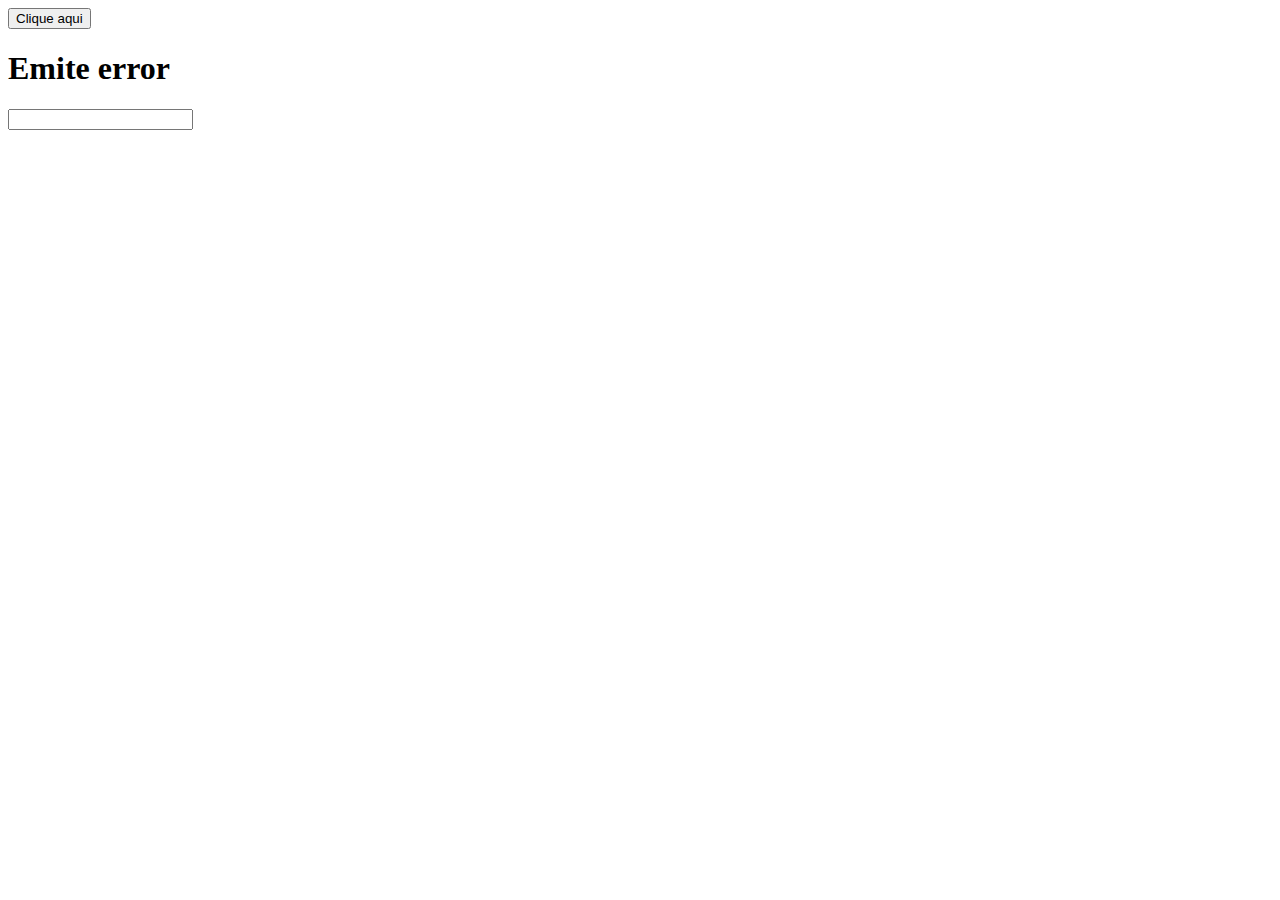
<file: aula_01/index.html>
<!DOCTYPE html>
<html lang="en">
<head>
    <meta charset="UTF-8">
    <meta name="viewport" content="width=device-width, initial-scale=1.0">
    <title>Document</title>
</head>
<body>
    <button onclick="emiteAlerta()" 
    >Clique aqui </button>


    <h1 onmouseleave="emiterError()"
        onmouseover="emiteMouse()"
        onclick="h1()"
      
    >Emite error</h1>

    <p>
        <input type="number" 
        onkeyup="calculatabuada(this.value)">
    </p>
  
    <div id="tabuada" >
        
    </div>



    <script type="text/javascript">
        const nome = "Lorenzo";
        const sobrenome = "simoes vargas";
        console.log (nome +" "+ sobrenome)

       function emiteAlerta() {
            alert('Você clicou em um botão');
            console.log ("a função emiteAlerta foi acionada");
            console.error("mensagens de erro");
            console.warn("um erro que não é grave");
            console.info("para informação");
            // console.table([555,222,555]);
        }

        const emiterError = function () {
            console.warn("isso é uma função em uma variável"); // para acionar no devtools
        }

        const emiteMouse = function () {
            console.warn("isso é a função do mmouse")
        }

        //Pegando elementos via JS

         const h1 = function() {    
        const h1 = document.querySelector('h1'); 
      
        h1.innerHTML = "Gremio";
        }

        const calculatabuada = function (valor) {
            const tabuada = document.querySelector("#tabuada");
            tabuada.innerHTML = "";
            for(i=0; i<=10; i++) {
                tabuada.innerHTML += `<p>${i} x ${valor} = ${i*valor} </p>`; 
            }



            
        }





    </script>
</body>
</html>
</file>
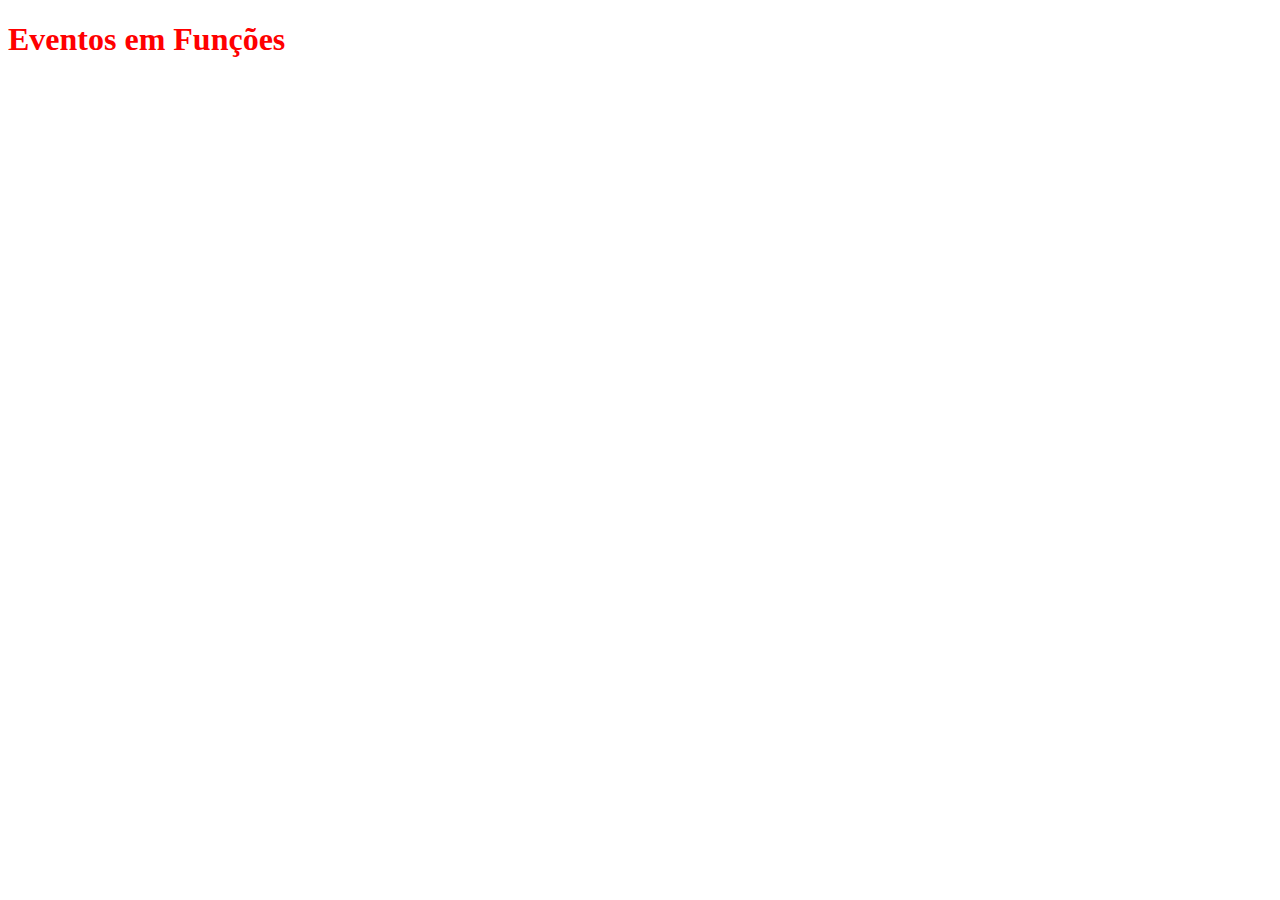
<file: Testes/teste 5/index.html>
<!DOCTYPE html>
<html lang="pt-br">
<head>
    <meta charset="UTF-8">
    <meta name="viewport" content="width=device-width, initial-scale=1.0">
    <title>Document</title>
</head>
<body>
    <h1 style="color: red ; font-family: cursive;">Eventos em Funções</h1>

    <script src="js/index.js"></script>
</body>
</html>
</file>
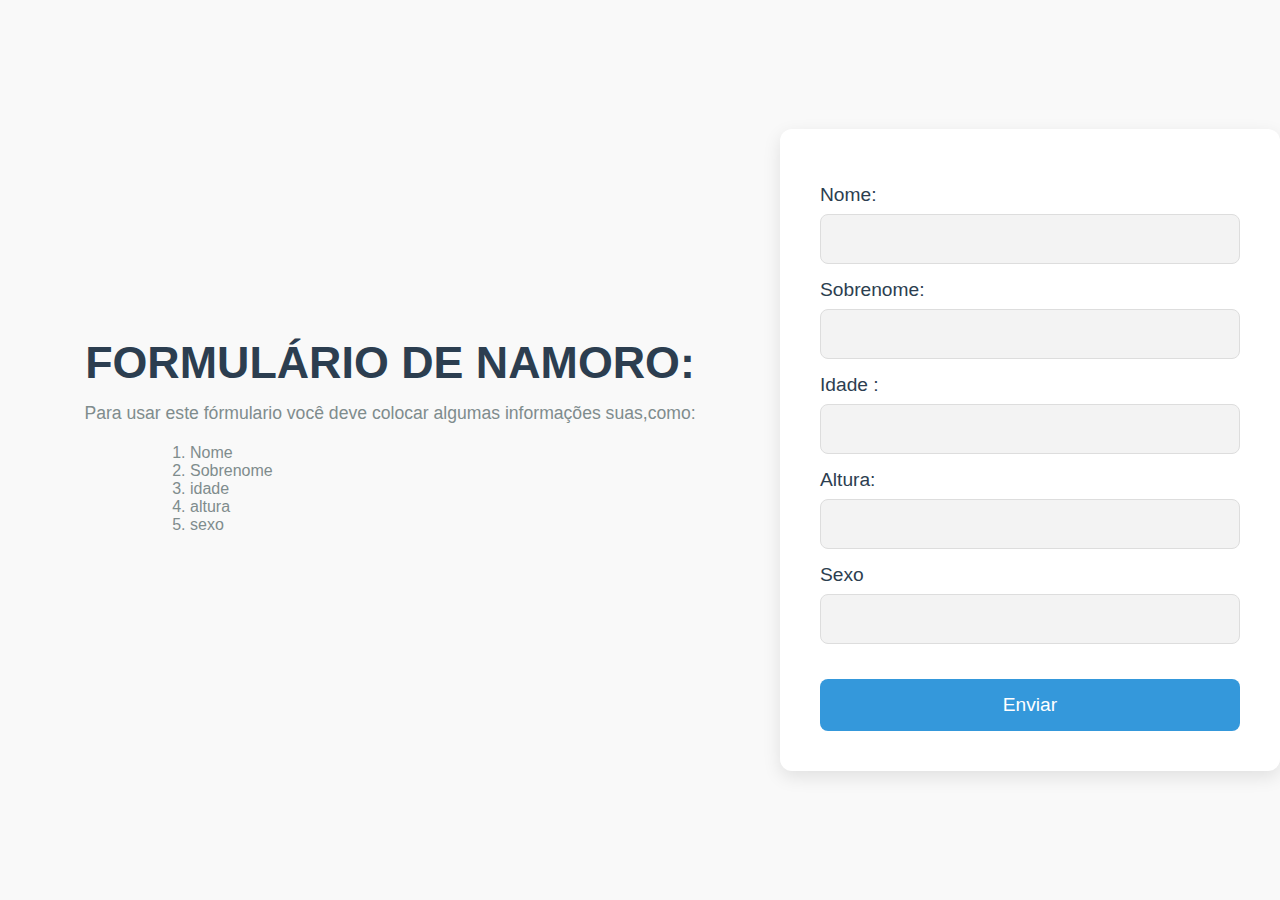
<file: Testes/teste10/index.html>
<!DOCTYPE html>
<html lang="pt-br">

<head>
    <meta charset="UTF-8">
    <meta name="viewport" content="width=device-width, initial-scale=1.0">
    <link rel="stylesheet" href="css/style.css">
    <title>Document</title>
</head>

<body>

    <div class="inicio">
        <h1>Formulário de Namoro:</h1>
        <p>Para usar este fórmulario você deve colocar algumas informações suas,como: </p>

        <ol class="lista">
            <li>Nome</li>
            <li>Sobrenome</li>
            <li>idade</li>
            <li>altura</li>
            <li>sexo</li>
        </ol>
    </div>


    <div class="meio">

        <form class="form" action="" method="get">

            <p>Nome: <input type="text" class="nome"></p>

            <p>Sobrenome: <input type="text" class="sobrenome"></p>

            <p>Idade : <input type="text" class="idade"></p>

            <p>Altura: <input type="text" class="altura"></p>

            <p>Sexo <input type="text" class="sexo"></p>

            <button>Enviar</button>

            <div class="resultado">
                tóias
            </div>


        </form>

    </div>






<script src="js/index.js" ></script>

</body>

</html>
</file>
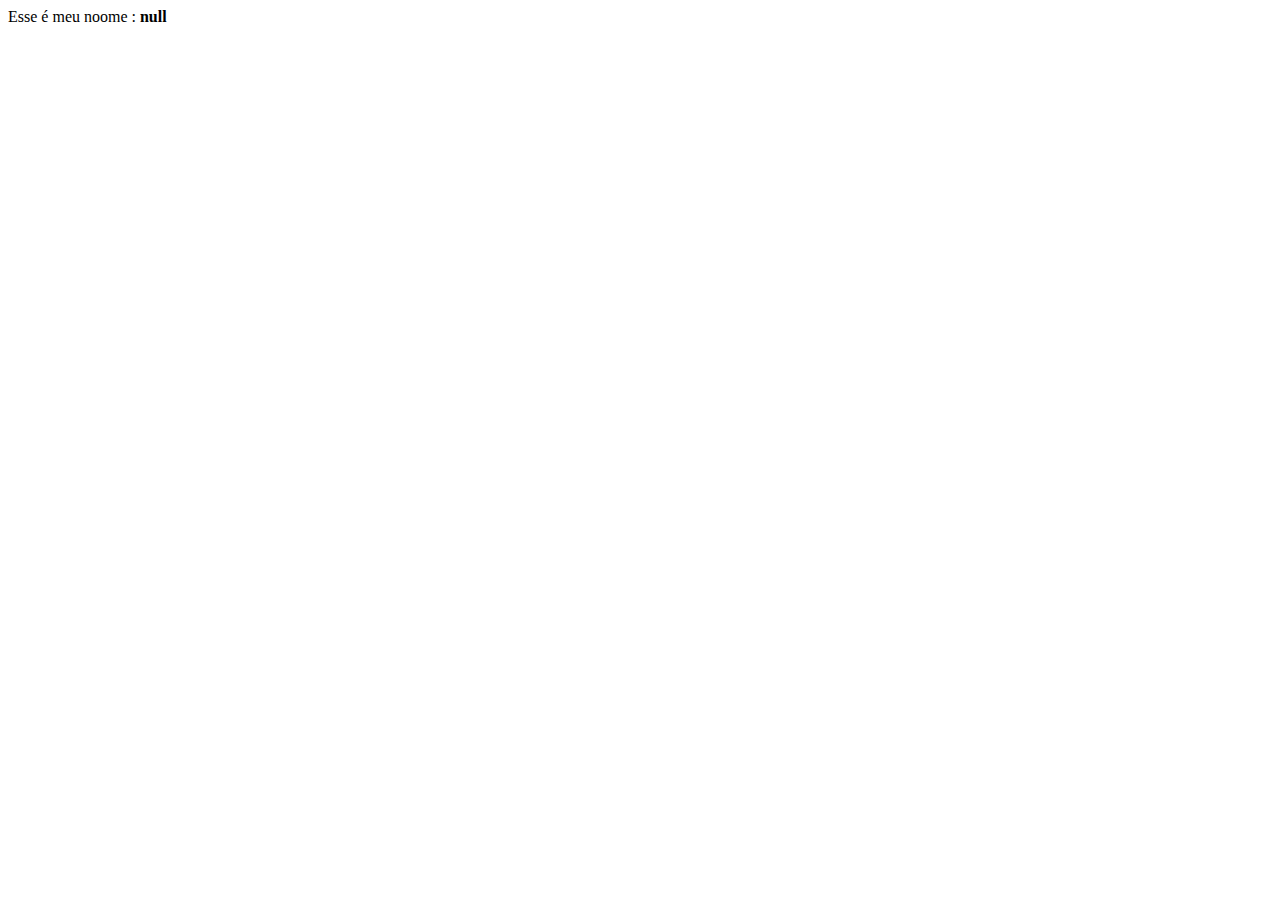
<file: Testes/teste3/index.html>
<!DOCTYPE html>
<html lang="pt-br">
<head>
    <meta charset="UTF-8">
    <meta name="viewport" content="width=device-width, initial-scale=1.0">
    <title>TESTE 3</title>
</head>
<body>
    




    <script src="js/index.js">
        
    </script>
</body>
</html>
</file>
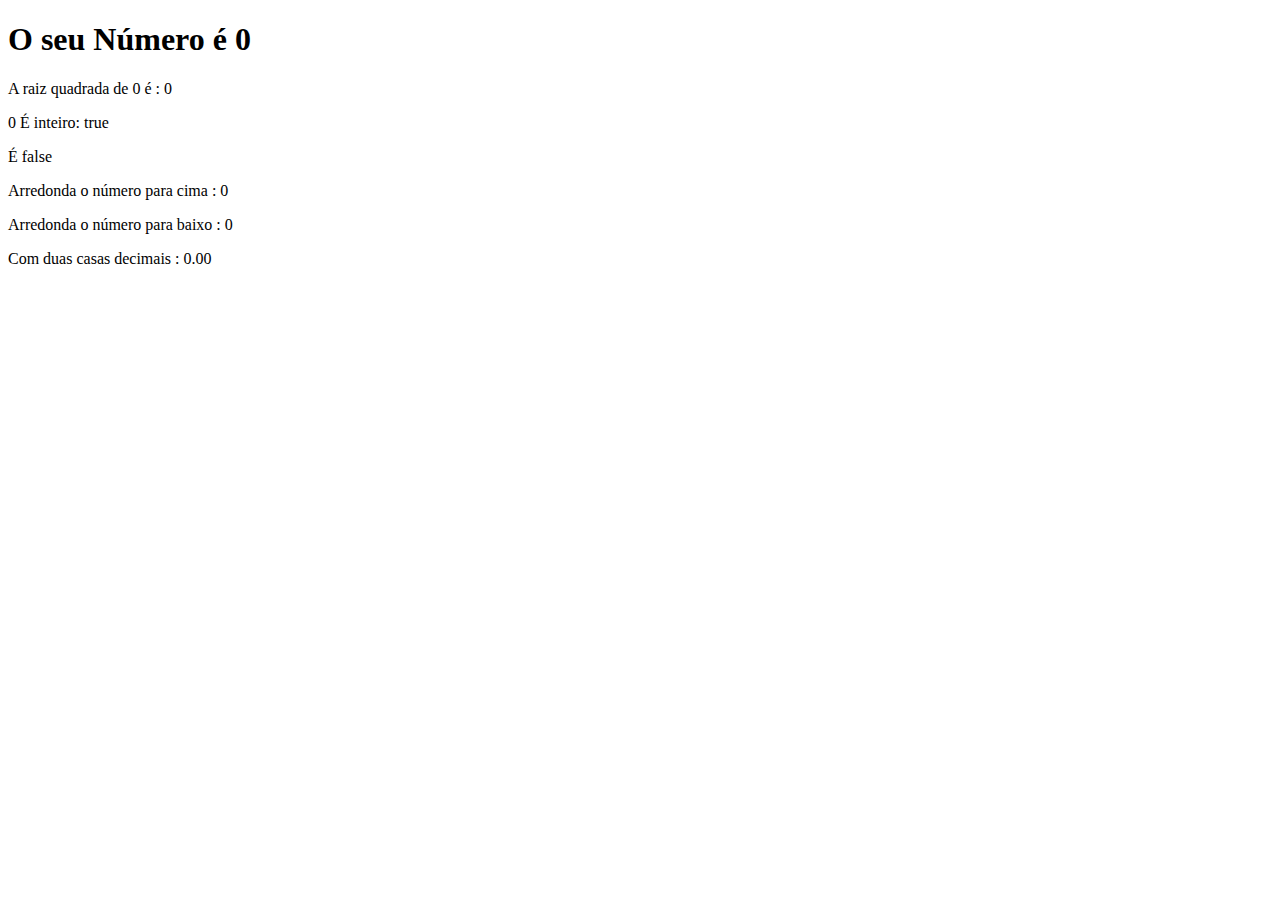
<file: Testes/teste4/index.html>
<!DOCTYPE html>
<html lang="pt-br">

<head>
    <meta charset="UTF-8">
    <title>Teste 4</title>
</head>

<body>
    <section>
        <h1>O seu Número é <span id="numero">0</span>
        </h1>
        <div id="texto">Texto</div>
    </section>

    <script src="js/index.js"></script>
</body>

</html>
</file>
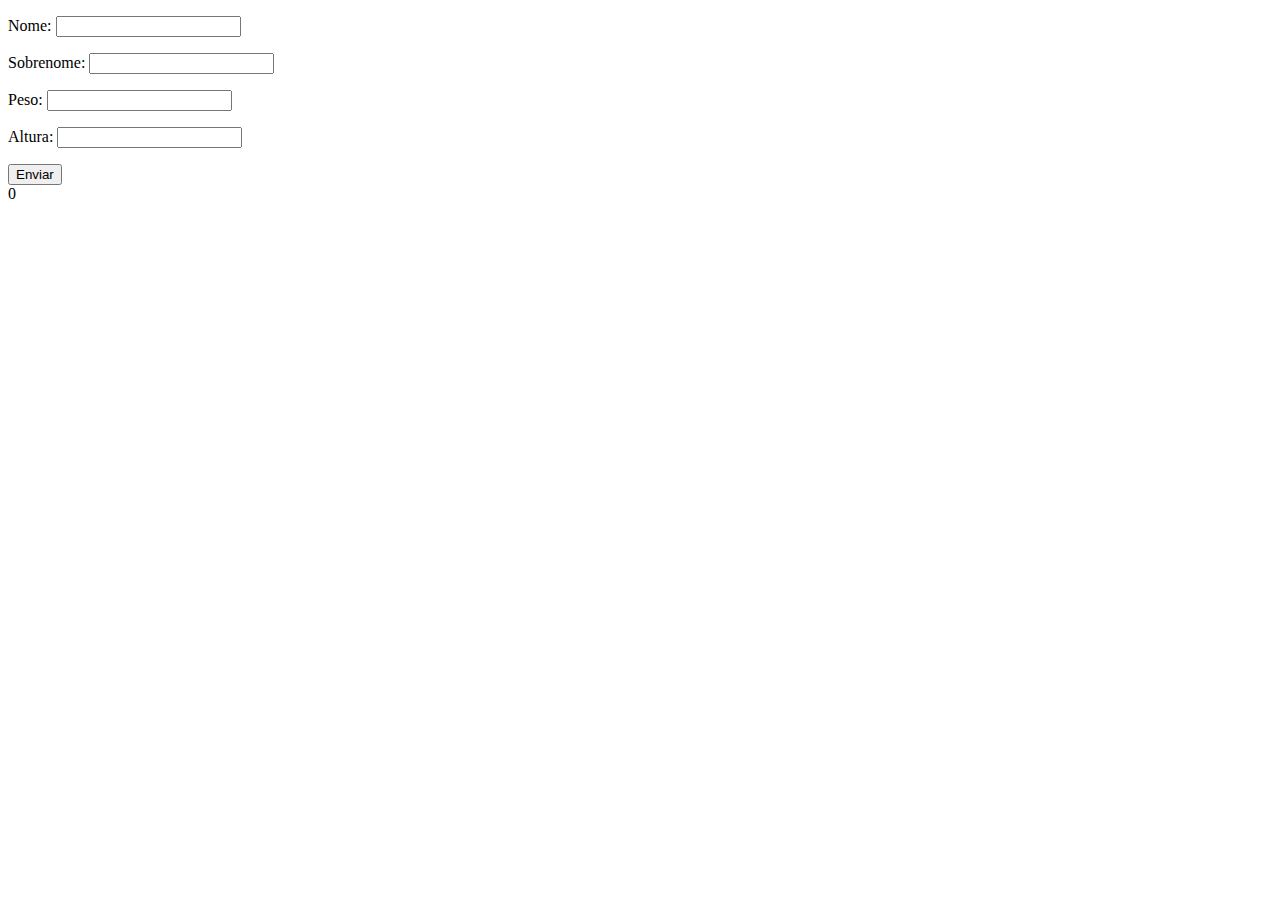
<file: Testes/teste8/index.html>
<!DOCTYPE html>
<html lang="pt-br">
<head>
    <meta charset="UTF-8">
    <title>Formulário</title>
</head>
<body>
    <form class="form" action="" method="get">
        <p>Nome: <input type="text" class="nome"> </p>

        <p>Sobrenome: <input type="text" class="sobrenome"> </p>

        <p>Peso: <input type="text" class="peso"> </p>

        <p>Altura: <input type="text" class="altura"> </p>

        <button>Enviar</button>

        <div class="resultado"> 0 </div>
    </form>







    <script src="js/index.js"></script>
</body>
</html>
</file>
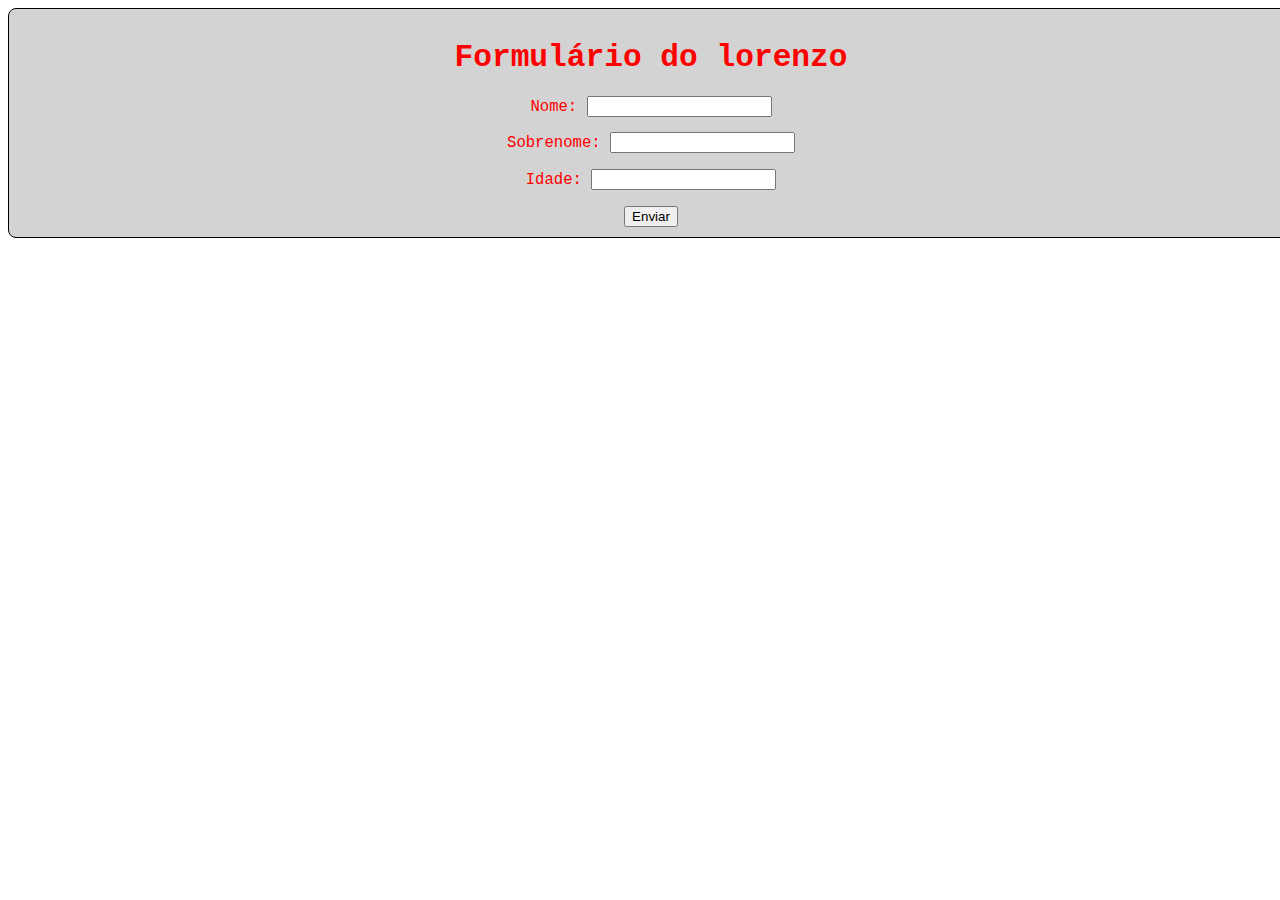
<file: Testes/teste9/index.html>
<!DOCTYPE html>
<html lang="pt-br">

<head>
    <meta charset="UTF-8">
    <link rel="stylesheet" href="css/style.css">
    <title>Teste 9</title>
</head>

<body>

    <div class="comeco">

        <h1>Formulário do lorenzo</h1>

        <form class="form" action="" method="get">
            <p>Nome: <input type="text" class="nome"></p>
    
            <p>Sobrenome: <input type="text" class="sobrenome"></p>
    
            <p>Idade: <input type="text" class="idade"></p>
    
            <button>Enviar</button>
    
    
            <div class="resultado"></div>
        </form>
    


    </div>


   


    <script src="js/index.js"></script>
</body>

</html>
</file>
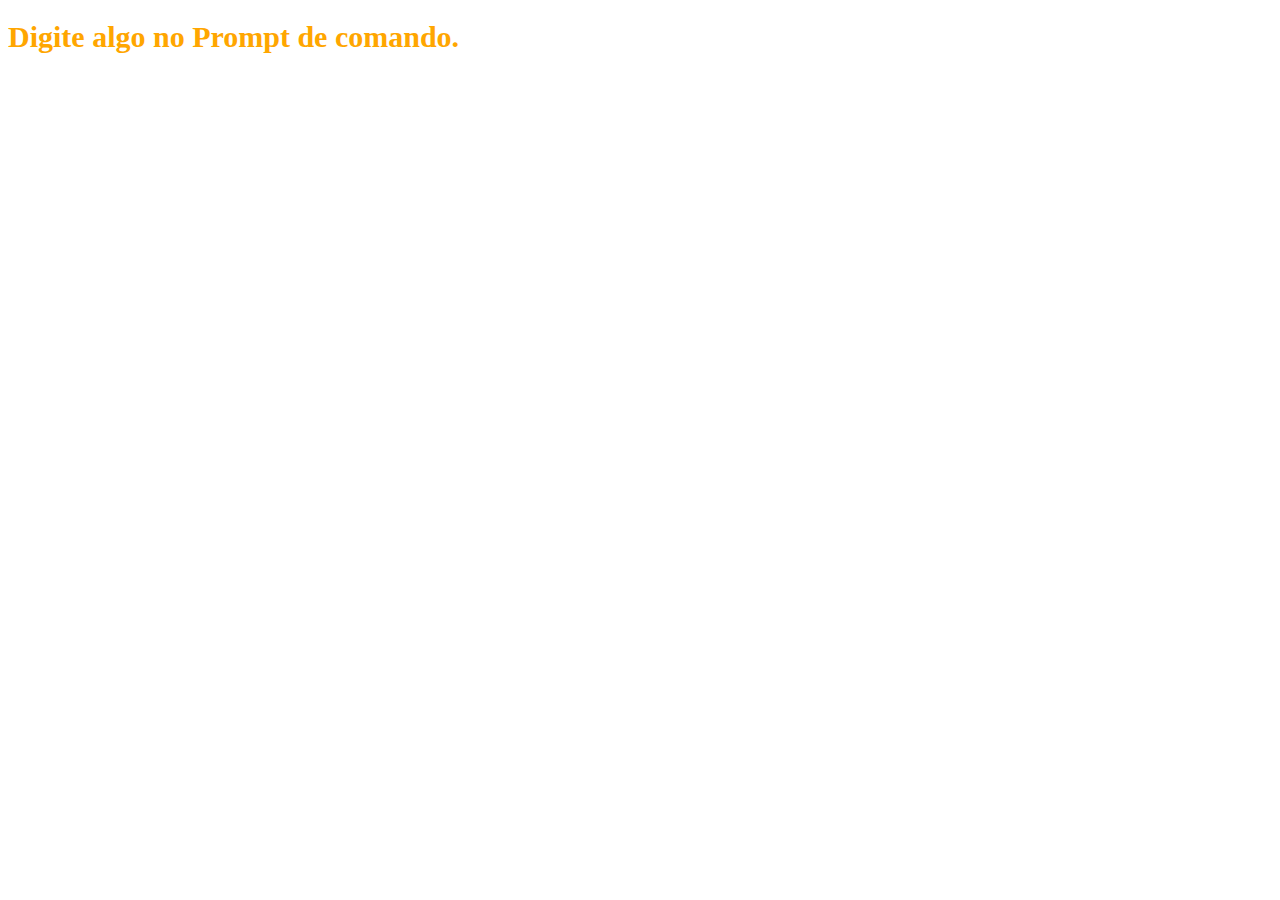
<file: Testes/teste2/inde.html>
<!DOCTYPE html>
<html lang="pt-br">

<head>
    <meta charset="UTF-8">
    <meta name="viewport" content="width=device-width, initial-scale=1.0">

    <title>Document</title>

    <style>
        .cab {
            color: rgb(255, 166, 0);
            font-size: 15px;
            font-family: cursive;
        };
    </style>
</head>

<body>
    <div class="cab">
        <h1>Digite algo no Prompt de comando.</h1>
    </div>

    <script src="js/casamento.js"></script>
</body>

</html>
</file>
<file: Testes/teste9/css/style.css>
.comeco{
    min-width: 300px;
    min-height: 200px;
    width: 100%;
    height: auto;
    background-color: lightgray;
    border-radius: 8px;
    border: 1px solid black;
    padding: 10px;
    color: red;
    text-align: center;
    font-size: larger;
    font-family: monospace;
}
</file>
<file: Testes/teste10/css/style.css>
/* Resetando margens e padding */
* {
    margin: 0;
    padding: 0;
    box-sizing: border-box;
}

/* Fundo da página */
body {
    font-family: 'Roboto', sans-serif;
    background-color: #f9f9f9;
    color: #333;
    display: flex;
    justify-content: center;
    align-items: center;
    height: 100vh;
    margin: 0;
}

/* Container inicial */
.inicio {
    text-align: center;
    margin-bottom: 30px;
    width: 100%;
}

.inicio h1 {
    font-size: 2.8rem;
    color: #2c3e50;
    font-weight: 600;
    margin-bottom: 15px;
    text-transform: uppercase;
}

.inicio p {
    font-size: 1.1rem;
    color: #7f8c8d;
    margin-bottom: 20px;
}

.lista {
    text-align: left;
    max-width: 400px;
    margin: 0 auto;
    list-style-type: decimal;
    color: #7f8c8d;
    font-size: 1rem;
}

/* Formulário */
.meio {
    background-color: #fff;
    padding: 40px;
    border-radius: 12px;
    box-shadow: 0 6px 18px rgba(0, 0, 0, 0.1);
    max-width: 500px;
    width: 100%;
}

.form p {
    margin: 15px 0;
    font-size: 1.2rem;
    color: #2c3e50;
}

input[type="text"] {
    width: 100%;
    padding: 15px;
    font-size: 1rem;
    margin-top: 8px;
    border: 1px solid #ddd;
    border-radius: 8px;
    background-color: #f3f3f3;
    transition: all 0.3s ease;
}

input[type="text"]:focus {
    border-color: #3498db;
    background-color: #fff;
    outline: none;
}

button {
    width: 100%;
    background-color: #3498db;
    color: white;
    border: none;
    padding: 15px;
    font-size: 1.2rem;
    margin-top: 20px;
    border-radius: 8px;
    cursor: pointer;
    transition: background-color 0.3s ease;
}

button:hover {
    background-color: #2980b9;
}

/* Resultado */
.resultado {
    margin-top: 30px;
    padding: 20px;
    background-color: #ecf6fd;
    border-radius: 8px;
    border: 1px solid #aed6f1;
    font-size: 1.1rem;
    color: #2980b9;
    display: none; /* Inicialmente invisível */
    font-weight: 500;
    text-align: center;
    animation: fadeIn 0.5s ease-in-out;
}

/* Animação do resultado */
@keyframes fadeIn {
    0% {
        opacity: 0;
        transform: translateY(20px);
    }
    100% {
        opacity: 1;
        transform: translateY(0);
    }
}
</file>
